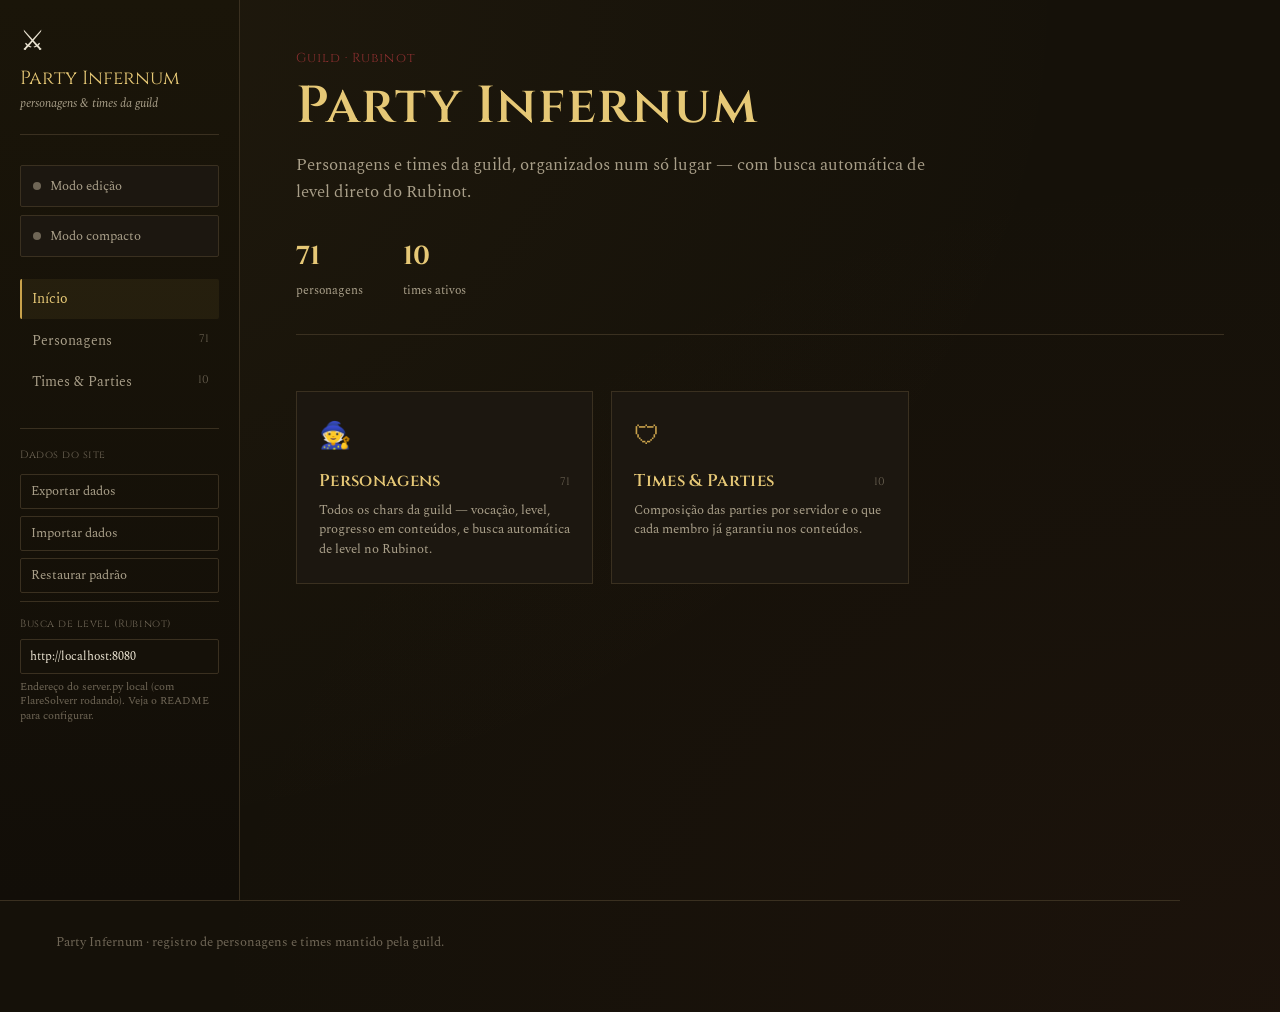
<file: index.html>
<!DOCTYPE html>
<html lang="pt-BR">
<head>
<meta charset="UTF-8">
<meta name="viewport" content="width=device-width, initial-scale=1.0">
<title>Início — Party Infernum</title>
<link rel="stylesheet" href="style.css">
</head>
<body>

<div class="shell">
  <aside class="sidebar">
    <div class="brand">
      <div class="sigil">⚔</div>
      <div class="title">Party Infernum</div>
      <div class="subtitle">personagens &amp; times da guild</div>
    </div>

    <div class="toggle-group">
      <button class="toggle-btn" id="edit-toggle" type="button">
        <span class="dot"></span> Modo edição
      </button>
      <button class="toggle-btn" id="compact-toggle" type="button">
        <span class="dot"></span> Modo compacto
      </button>
    </div>

    <nav class="toc" id="toc">
      <a href="index.html">Início</a>
      <a href="personagens.html">Personagens <span class="count" id="cnt-chars"></span></a>
      <a href="times.html">Times &amp; Parties <span class="count" id="cnt-parties"></span></a>
    </nav>

    <div class="data-tools">
      <div class="data-tools-label">Dados do site</div>
      <button class="tool-btn" id="btn-export" type="button">Exportar dados</button>
      <button class="tool-btn" id="btn-import" type="button">Importar dados</button>
      <button class="tool-btn tool-btn-danger" id="btn-reset" type="button">Restaurar padrão</button>
      <input type="file" id="import-file-input" accept="application/json" style="display:none;">
    </div>

    <div class="server-config">
      <div class="server-config-label">Busca de level (Rubinot)</div>
      <input type="text" id="server-url-input" placeholder="http://localhost:8080">
      <div class="hint">Endereço do server.py local (com FlareSolverr rodando). Veja o README para configurar.</div>
    </div>
  </aside>

  <main>
    <div class="hero">
      <div class="kicker">Guild · Rubinot</div>
      <h1>Party Infernum</h1>
      <p>Personagens e times da guild, organizados num só lugar — com busca automática de level direto do Rubinot.</p>
      <div class="stats">
        <div class="stat"><b id="stat-chars">–</b><span>personagens</span></div>
        <div class="stat"><b id="stat-parties">–</b><span>times ativos</span></div>
      </div>
    </div>

    <div class="nav-grid">
      <a class="nav-card" href="personagens.html">
        <span class="nav-card-icon">🧙</span>
        <h3>Personagens <span class="count" id="cnt-chars-card"></span></h3>
        <p>Todos os chars da guild — vocação, level, progresso em conteúdos, e busca automática de level no Rubinot.</p>
      </a>
      <a class="nav-card" href="times.html">
        <span class="nav-card-icon">🛡</span>
        <h3>Times &amp; Parties <span class="count" id="cnt-parties-card"></span></h3>
        <p>Composição das parties por servidor e o que cada membro já garantiu nos conteúdos.</p>
      </a>
    </div>
  </main>
</div>

<div class="modal-overlay hidden" id="modal-overlay">
  <div class="modal">
    <h3 id="modal-title"></h3>
    <div id="modal-body"></div>
    <div class="modal-actions">
      <button class="modal-btn modal-btn-danger hidden" id="modal-delete" type="button">Excluir</button>
      <div class="modal-actions-right">
        <button class="modal-btn" id="modal-cancel" type="button">Cancelar</button>
        <button class="modal-btn modal-btn-primary" id="modal-save" type="button">Salvar</button>
      </div>
    </div>
  </div>
</div>

<footer>
  Party Infernum · registro de personagens e times mantido pela guild.
</footer>

<script src="data.js"></script>
<script src="app.js"></script>
</body>
</html>
</file>
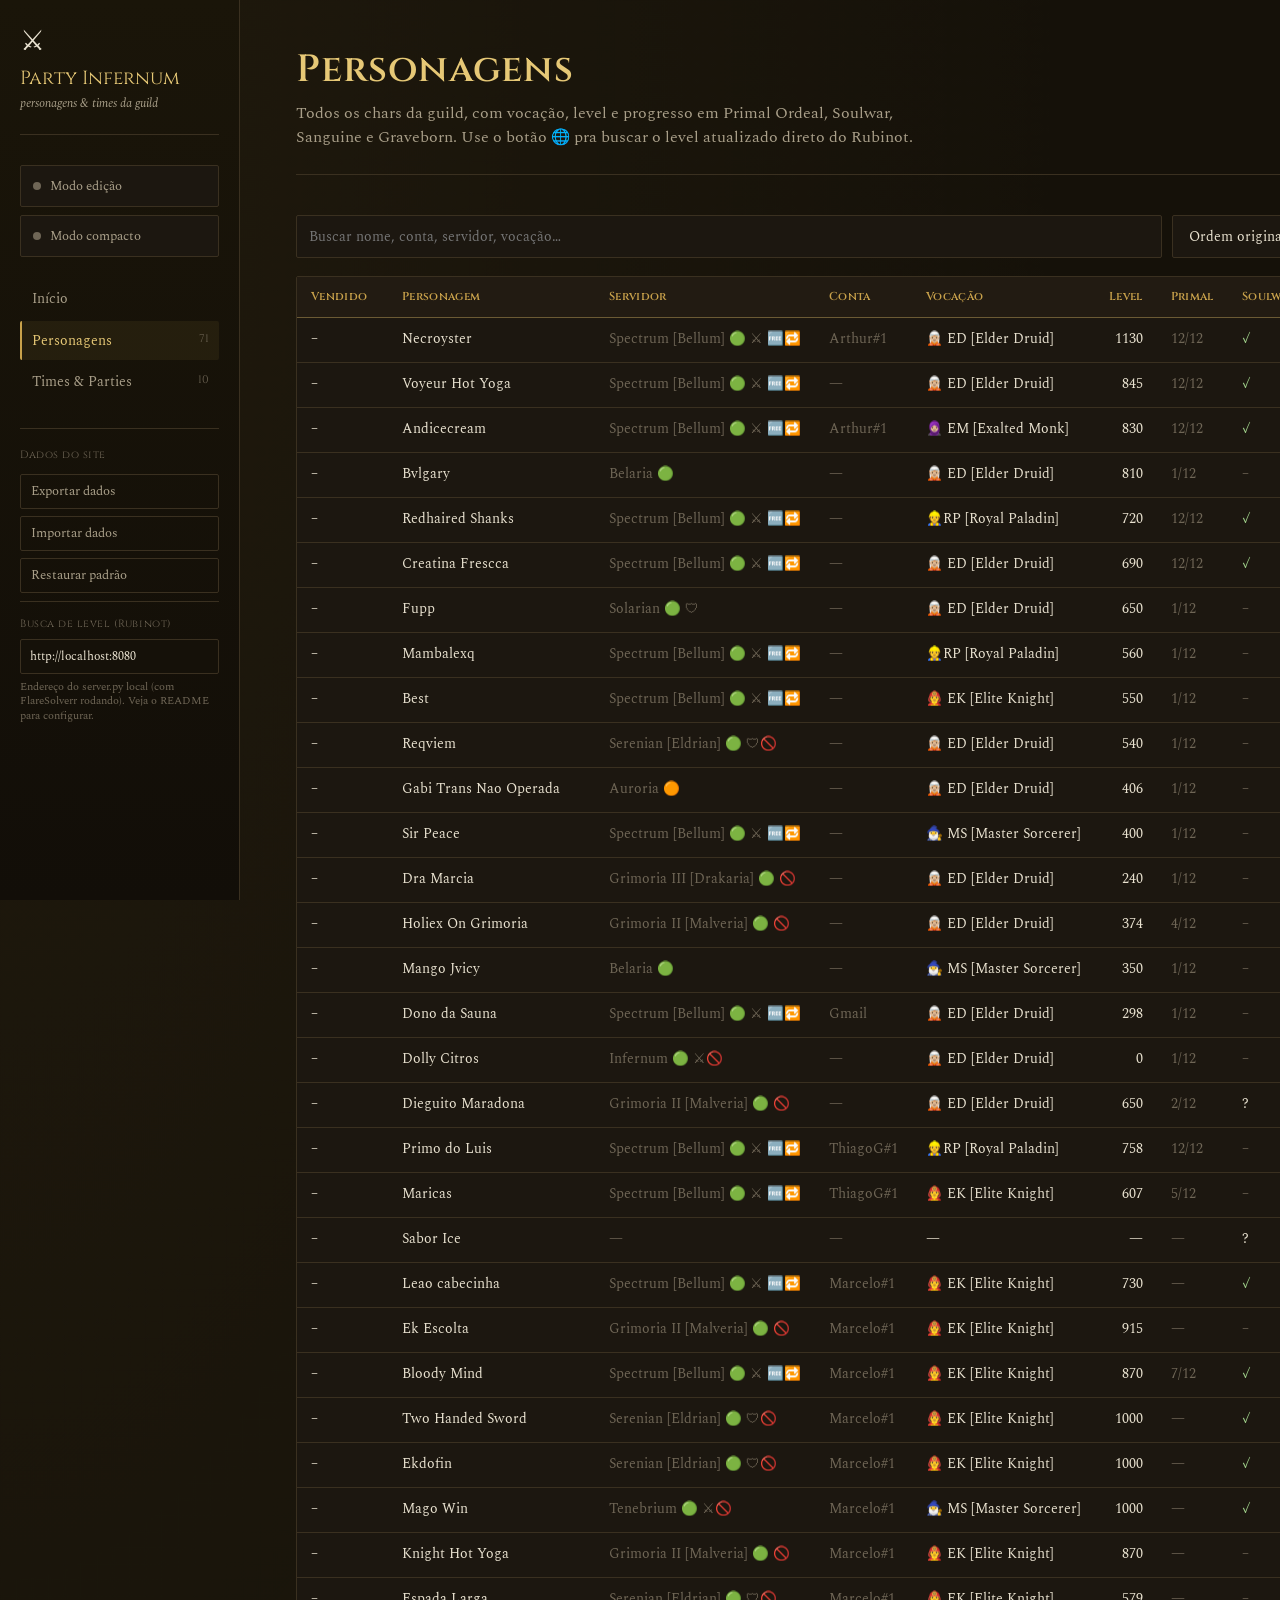
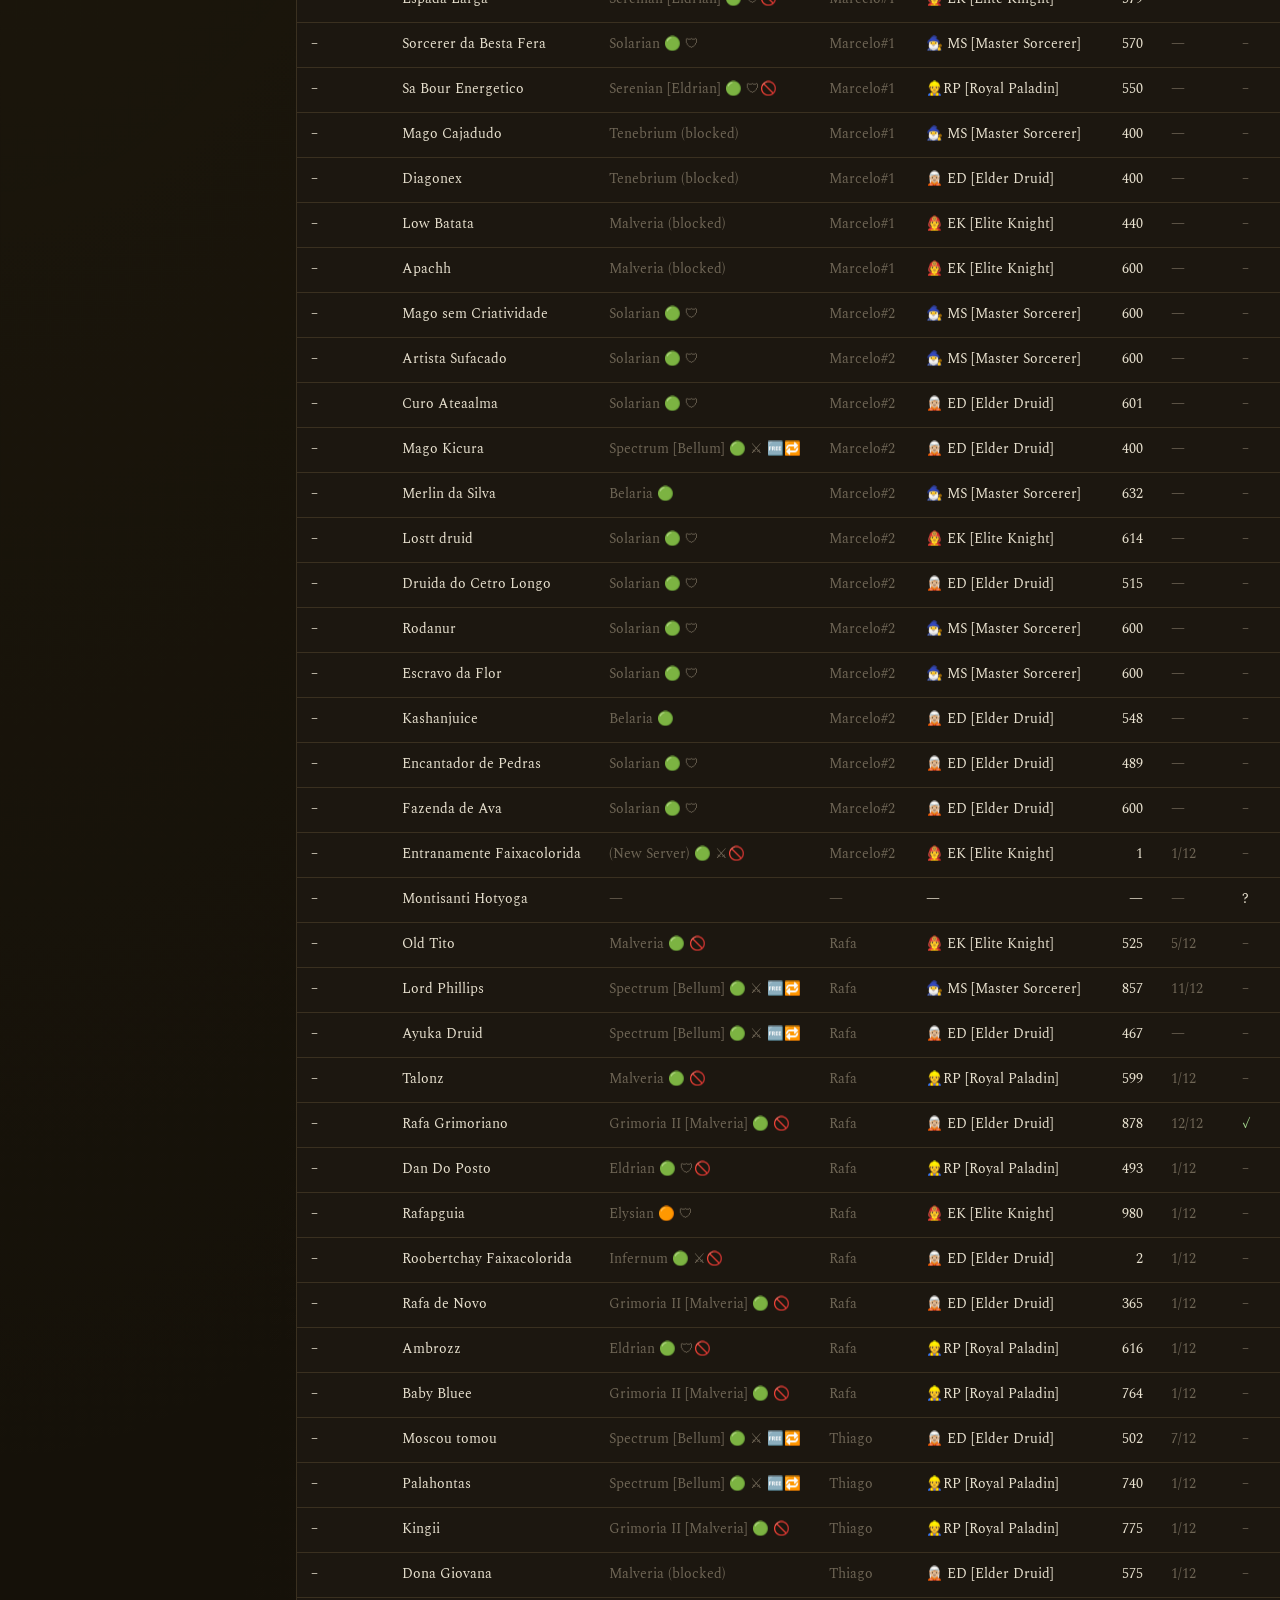
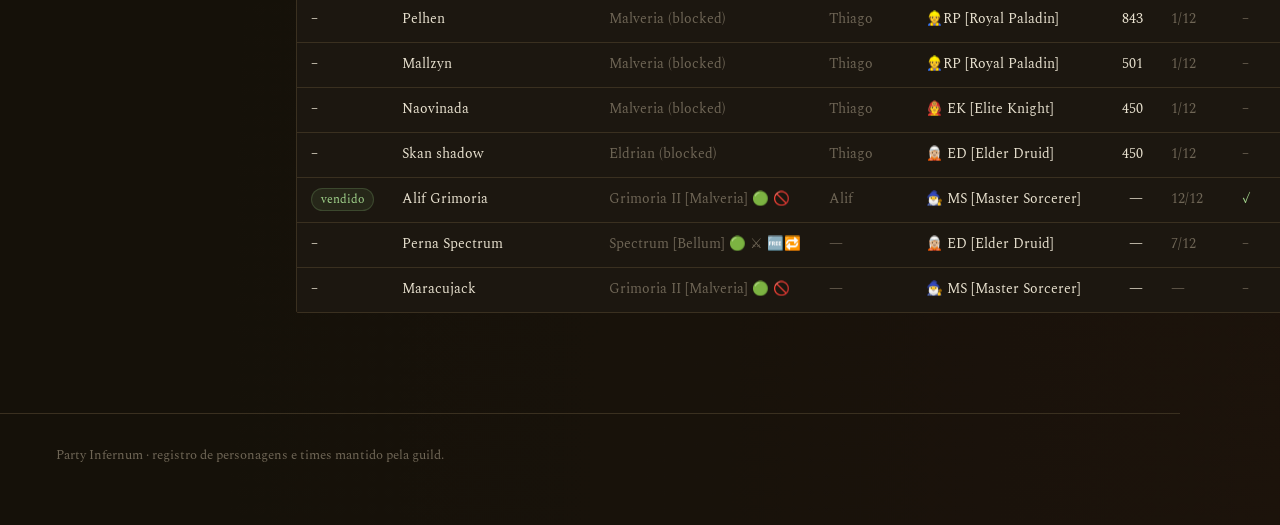
<file: personagens.html>
<!DOCTYPE html>
<html lang="pt-BR">
<head>
<meta charset="UTF-8">
<meta name="viewport" content="width=device-width, initial-scale=1.0">
<title>Personagens — Party Infernum</title>
<link rel="stylesheet" href="style.css">
</head>
<body>

<div class="shell">
  <aside class="sidebar">
    <div class="brand">
      <div class="sigil">⚔</div>
      <div class="title">Party Infernum</div>
      <div class="subtitle">personagens &amp; times da guild</div>
    </div>

    <div class="toggle-group">
      <button class="toggle-btn" id="edit-toggle" type="button">
        <span class="dot"></span> Modo edição
      </button>
      <button class="toggle-btn" id="compact-toggle" type="button">
        <span class="dot"></span> Modo compacto
      </button>
    </div>

    <nav class="toc" id="toc">
      <a href="index.html">Início</a>
      <a href="personagens.html">Personagens <span class="count" id="cnt-chars"></span></a>
      <a href="times.html">Times &amp; Parties <span class="count" id="cnt-parties"></span></a>
    </nav>

    <div class="data-tools">
      <div class="data-tools-label">Dados do site</div>
      <button class="tool-btn" id="btn-export" type="button">Exportar dados</button>
      <button class="tool-btn" id="btn-import" type="button">Importar dados</button>
      <button class="tool-btn tool-btn-danger" id="btn-reset" type="button">Restaurar padrão</button>
      <input type="file" id="import-file-input" accept="application/json" style="display:none;">
    </div>

    <div class="server-config">
      <div class="server-config-label">Busca de level (Rubinot)</div>
      <input type="text" id="server-url-input" placeholder="http://localhost:8080">
      <div class="hint">Endereço do server.py local (com FlareSolverr rodando). Veja o README para configurar.</div>
    </div>
  </aside>

  <main>
    <div class="page-header">
      <h1>Personagens</h1>
      <p>Todos os chars da guild, com vocação, level e progresso em Primal Ordeal, Soulwar, Sanguine e Graveborn. Use o botão 🌐 pra buscar o level atualizado direto do Rubinot.</p>
    </div>

    <div class="controls">
      <input type="search" id="chars-search" placeholder="Buscar nome, conta, servidor, vocação…">
      <select id="chars-sort">
        <option value="default">Ordem original</option>
        <option value="level-desc">Level (maior primeiro)</option>
        <option value="level-asc">Level (menor primeiro)</option>
        <option value="nome">Nome (A–Z)</option>
      </select>
      <button class="add-btn edit-only" id="btn-add-char" type="button">+ Adicionar personagem</button>
    </div>
    <div class="table-wrap">
      <table id="chars-table">
        <thead>
          <tr>
            <th>Vendido</th>
            <th>Personagem</th>
            <th>Servidor</th>
            <th>Conta</th>
            <th>Vocação</th>
            <th class="num">Level</th>
            <th>Primal</th>
            <th>Soulwar</th>
            <th>Sanguine</th>
            <th>Graveborn</th>
            <th class="edit-only-cell"></th>
            <th>Buscar level</th>
          </tr>
        </thead>
        <tbody></tbody>
      </table>
      <div class="empty-note" id="chars-empty" style="display:none;">Nenhum personagem encontrado.</div>
    </div>
  </main>
</div>

<div class="modal-overlay hidden" id="modal-overlay">
  <div class="modal">
    <h3 id="modal-title"></h3>
    <div id="modal-body"></div>
    <div class="modal-actions">
      <button class="modal-btn modal-btn-danger hidden" id="modal-delete" type="button">Excluir</button>
      <div class="modal-actions-right">
        <button class="modal-btn" id="modal-cancel" type="button">Cancelar</button>
        <button class="modal-btn modal-btn-primary" id="modal-save" type="button">Salvar</button>
      </div>
    </div>
  </div>
</div>

<footer>
  Party Infernum · registro de personagens e times mantido pela guild.
</footer>

<script src="data.js"></script>
<script src="app.js"></script>
</body>
</html>
</file>
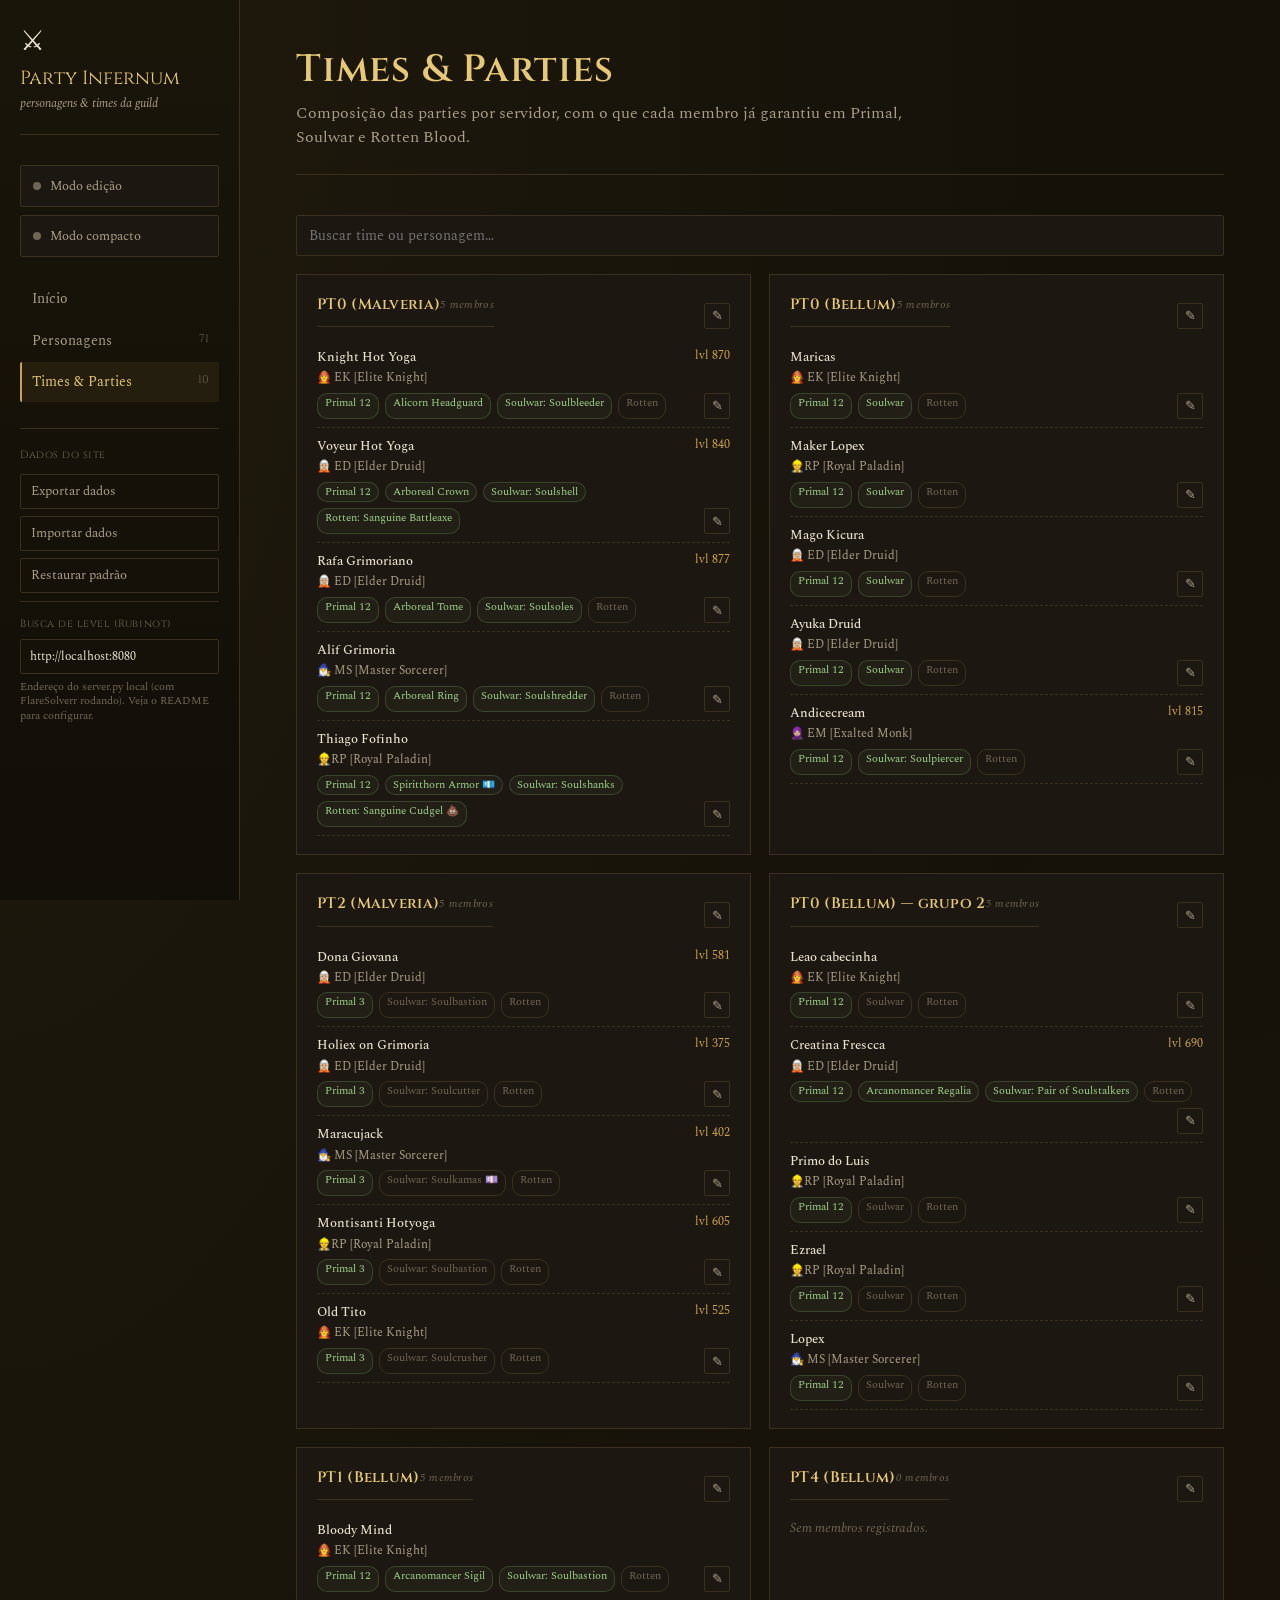
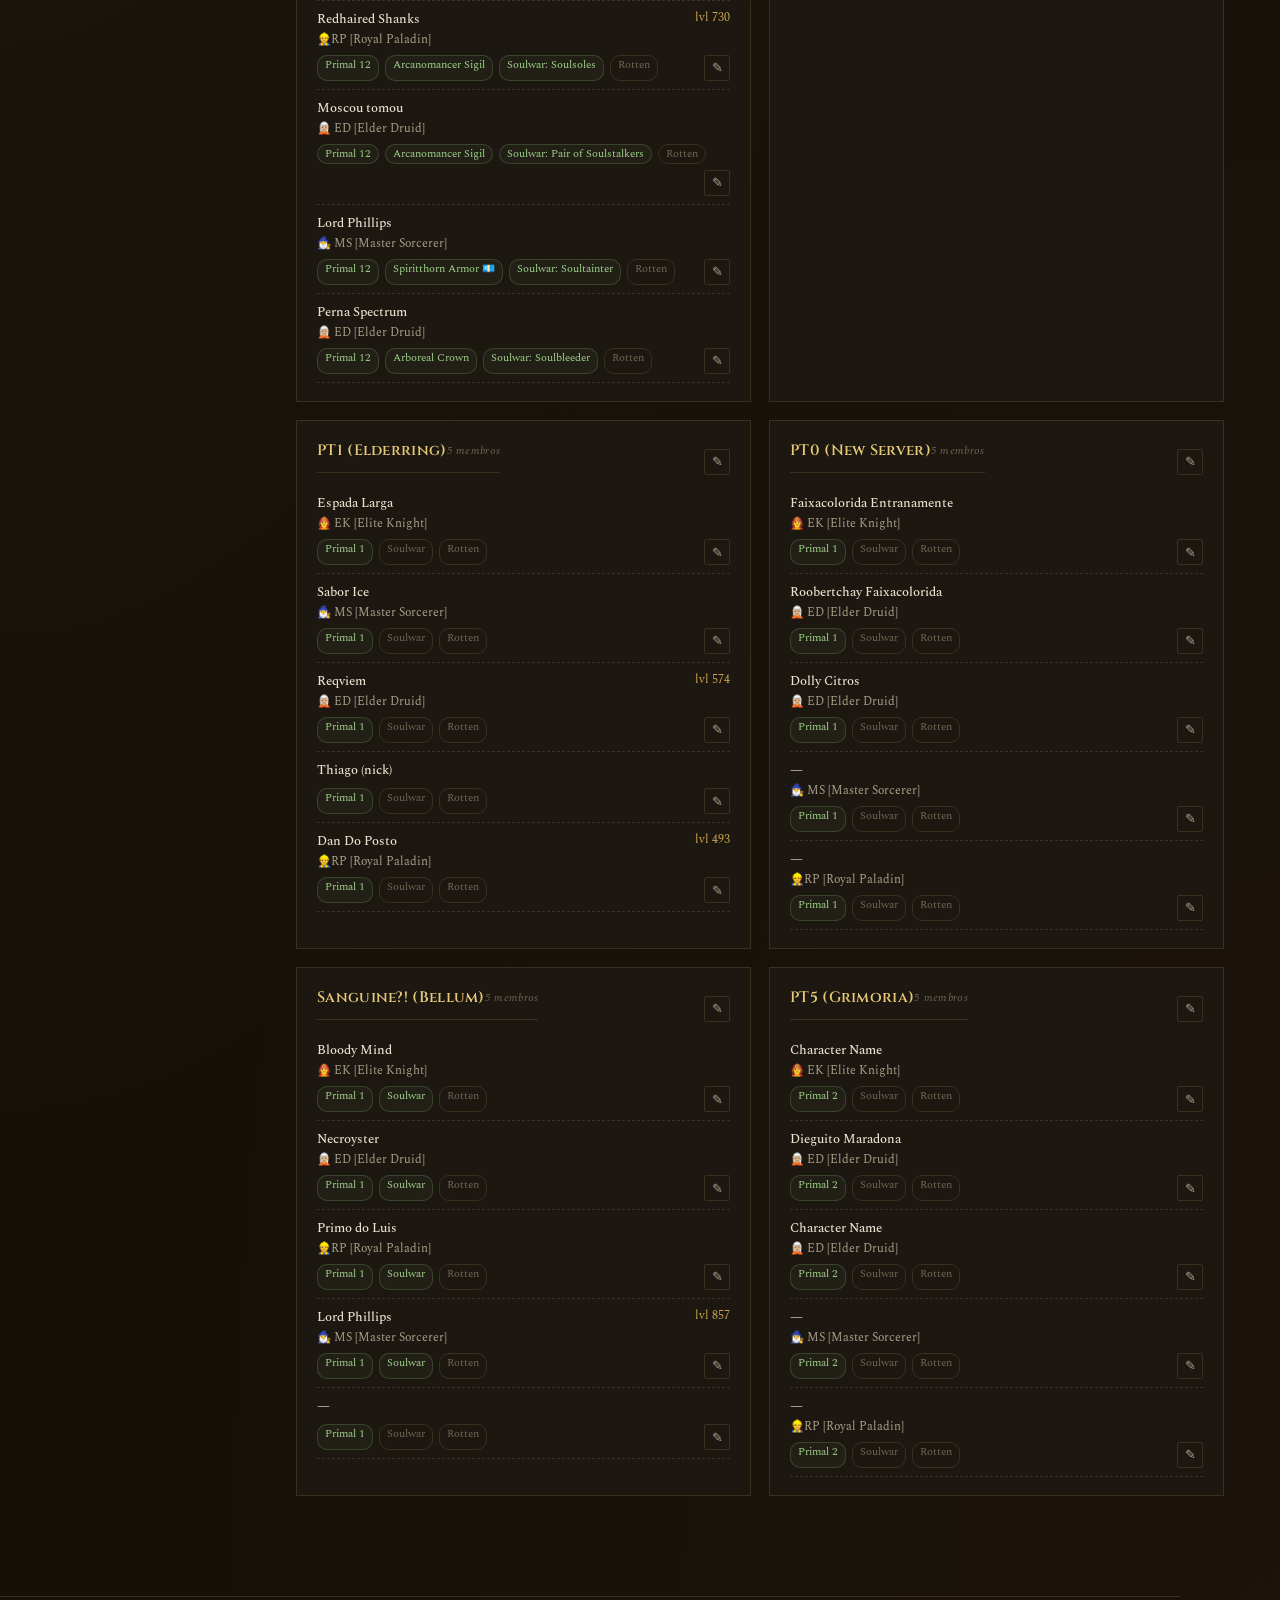
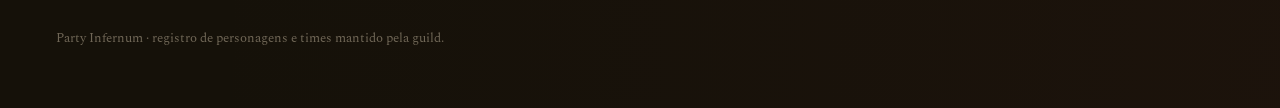
<file: times.html>
<!DOCTYPE html>
<html lang="pt-BR">
<head>
<meta charset="UTF-8">
<meta name="viewport" content="width=device-width, initial-scale=1.0">
<title>Times & Parties — Party Infernum</title>
<link rel="stylesheet" href="style.css">
</head>
<body>

<div class="shell">
  <aside class="sidebar">
    <div class="brand">
      <div class="sigil">⚔</div>
      <div class="title">Party Infernum</div>
      <div class="subtitle">personagens &amp; times da guild</div>
    </div>

    <div class="toggle-group">
      <button class="toggle-btn" id="edit-toggle" type="button">
        <span class="dot"></span> Modo edição
      </button>
      <button class="toggle-btn" id="compact-toggle" type="button">
        <span class="dot"></span> Modo compacto
      </button>
    </div>

    <nav class="toc" id="toc">
      <a href="index.html">Início</a>
      <a href="personagens.html">Personagens <span class="count" id="cnt-chars"></span></a>
      <a href="times.html">Times &amp; Parties <span class="count" id="cnt-parties"></span></a>
    </nav>

    <div class="data-tools">
      <div class="data-tools-label">Dados do site</div>
      <button class="tool-btn" id="btn-export" type="button">Exportar dados</button>
      <button class="tool-btn" id="btn-import" type="button">Importar dados</button>
      <button class="tool-btn tool-btn-danger" id="btn-reset" type="button">Restaurar padrão</button>
      <input type="file" id="import-file-input" accept="application/json" style="display:none;">
    </div>

    <div class="server-config">
      <div class="server-config-label">Busca de level (Rubinot)</div>
      <input type="text" id="server-url-input" placeholder="http://localhost:8080">
      <div class="hint">Endereço do server.py local (com FlareSolverr rodando). Veja o README para configurar.</div>
    </div>
  </aside>

  <main>
    <div class="page-header">
      <h1>Times &amp; Parties</h1>
      <p>Composição das parties por servidor, com o que cada membro já garantiu em Primal, Soulwar e Rotten Blood.</p>
    </div>

    <div class="controls">
      <input type="search" id="parties-search" placeholder="Buscar time ou personagem…">
      <button class="add-btn edit-only" id="btn-add-party" type="button">+ Novo time</button>
    </div>
    <div class="party-grid" id="parties-grid"></div>
  </main>
</div>

<div class="modal-overlay hidden" id="modal-overlay">
  <div class="modal">
    <h3 id="modal-title"></h3>
    <div id="modal-body"></div>
    <div class="modal-actions">
      <button class="modal-btn modal-btn-danger hidden" id="modal-delete" type="button">Excluir</button>
      <div class="modal-actions-right">
        <button class="modal-btn" id="modal-cancel" type="button">Cancelar</button>
        <button class="modal-btn modal-btn-primary" id="modal-save" type="button">Salvar</button>
      </div>
    </div>
  </div>
</div>

<footer>
  Party Infernum · registro de personagens e times mantido pela guild.
</footer>

<script src="data.js"></script>
<script src="app.js"></script>
</body>
</html>
</file>
<file: style.css>
@import url('https://fonts.googleapis.com/css2?family=Cinzel:wght@500;600;700&family=Spectral:ital,wght@0,400;0,500;0,600;1,400&display=swap');

  :root{
    --ink:#e9e2d0;
    --ink-dim:#a99f89;
    --bg:#151109;
    --bg-panel:#1c1710;
    --bg-panel-2:#221b12;
    --line:#3a3020;
    --line-bright:#6b5a34;
    --gold:#c9a24b;
    --gold-bright:#e6c876;
    --wine:#8a2f2f;
    --moss:#5c7a4f;
    --ash:#6f6656;
  }

  *{box-sizing:border-box;}
  html{scroll-behavior:smooth;}
  body{
    margin:0;
    background:
      radial-gradient(ellipse at top left, rgba(201,162,75,0.06), transparent 60%),
      radial-gradient(ellipse at bottom right, rgba(138,47,47,0.06), transparent 60%),
      var(--bg);
    color:var(--ink);
    font-family:'Spectral', Georgia, serif;
    font-size:16px;
    line-height:1.55;
  }

  h1,h2,h3, .display{
    font-family:'Cinzel', serif;
    letter-spacing:0.02em;
    font-weight:600;
    color:var(--gold-bright);
  }

  a{color:var(--gold);}

  ::selection{background:var(--gold); color:#1c1710;}

  /* ---------- layout shell ---------- */
  .shell{
    display:grid;
    grid-template-columns:240px 1fr;
    min-height:100vh;
  }
  @media (max-width:860px){
    .shell{grid-template-columns:1fr;}
  }

  /* ---------- sidebar ---------- */
  .sidebar{
    background:linear-gradient(180deg, #1a1509, #120e08);
    border-right:1px solid var(--line);
    padding:28px 20px;
    position:sticky;
    top:0;
    height:100vh;
    overflow-y:auto;
  }
  @media (max-width:860px){
    .sidebar{position:relative; height:auto; border-right:none; border-bottom:1px solid var(--line);}
  }
  .brand{
    display:flex;
    flex-direction:column;
    gap:2px;
    margin-bottom:30px;
    padding-bottom:20px;
    border-bottom:1px solid var(--line);
  }
  .brand .sigil{font-size:28px; line-height:1;}
  .brand .title{font-family:'Cinzel',serif; font-size:19px; color:var(--gold-bright); margin-top:6px;}
  .brand .subtitle{font-size:12px; color:var(--ink-dim); font-style:italic;}

  nav.toc{display:flex; flex-direction:column; gap:2px;}
  nav.toc a{
    text-decoration:none;
    color:var(--ink-dim);
    font-size:14px;
    padding:9px 10px;
    border-radius:2px;
    border-left:2px solid transparent;
    transition:background .15s, color .15s, border-color .15s;
  }
  nav.toc a:hover{color:var(--ink); background:rgba(201,162,75,0.06);}
  nav.toc a.active{color:var(--gold-bright); border-left-color:var(--gold); background:rgba(201,162,75,0.08);}
  nav.toc .count{
    float:right;
    font-size:11px;
    color:var(--ash);
    font-family:'Cinzel',serif;
  }

  /* ---------- main content ---------- */
  main{padding:48px 56px 100px; max-width:1180px;}
  @media (max-width:860px){ main{padding:32px 20px 80px;} }

  .hero{
    margin-bottom:56px;
    padding-bottom:32px;
    border-bottom:1px solid var(--line);
  }
  .hero .kicker{
    color:var(--wine);
    font-family:'Cinzel',serif;
    font-size:13px;
    letter-spacing:0.08em;
  }
  .hero h1{
    font-size:clamp(32px, 5vw, 52px);
    margin:10px 0 14px;
    line-height:1.1;
  }
  .hero p{
    max-width:640px;
    color:var(--ink-dim);
    font-size:17px;
  }
  .hero .stats{
    display:flex;
    gap:40px;
    margin-top:32px;
    flex-wrap:wrap;
  }
  .hero .stat b{
    display:block;
    font-family:'Cinzel',serif;
    font-size:26px;
    color:var(--gold-bright);
  }
  .hero .stat span{
    font-size:12px;
    color:var(--ink-dim);
    text-transform:none;
  }

  section.block{
    margin-bottom:64px;
    scroll-margin-top:24px;
  }
  section.block > h2{
    font-size:24px;
    margin:0 0 6px;
    display:flex;
    align-items:baseline;
    gap:12px;
  }
  section.block > h2 .ornament{
    flex:1;
    height:1px;
    background:linear-gradient(90deg, var(--line-bright), transparent);
  }
  section.block > .lede{
    color:var(--ink-dim);
    font-size:14.5px;
    margin:0 0 22px;
    max-width:680px;
  }

  /* ---------- controls ---------- */
  .controls{
    display:flex;
    gap:10px;
    flex-wrap:wrap;
    margin-bottom:18px;
  }
  .controls input[type="search"], .controls select{
    background:var(--bg-panel);
    border:1px solid var(--line);
    color:var(--ink);
    padding:9px 12px;
    font-family:'Spectral',serif;
    font-size:14px;
    border-radius:2px;
  }
  .controls input[type="search"]{flex:1; min-width:180px;}
  .controls input[type="search"]:focus, .controls select:focus{
    outline:1px solid var(--gold);
    outline-offset:0;
  }
  .controls .chip-group{display:flex; gap:6px; flex-wrap:wrap;}
  .chip{
    background:var(--bg-panel);
    border:1px solid var(--line);
    color:var(--ink-dim);
    padding:7px 13px;
    font-size:13px;
    border-radius:20px;
    cursor:pointer;
    font-family:'Spectral',serif;
    transition:all .15s;
  }
  .chip:hover{border-color:var(--line-bright); color:var(--ink);}
  .chip.active{background:var(--gold); border-color:var(--gold); color:#1c1710; font-weight:600;}

  /* ---------- table ---------- */
  .table-wrap{
    border:1px solid var(--line);
    background:var(--bg-panel);
    overflow-x:auto;
    border-radius:2px;
  }
  table{
    width:100%;
    border-collapse:collapse;
    font-size:13.5px;
    min-width:640px;
  }
  thead th{
    text-align:left;
    font-family:'Cinzel',serif;
    font-weight:600;
    font-size:11.5px;
    letter-spacing:0.03em;
    color:var(--gold);
    background:var(--bg-panel-2);
    padding:11px 14px;
    border-bottom:1px solid var(--line-bright);
    position:sticky;
    top:0;
    white-space:nowrap;
  }
  thead th.sortable{
    cursor:pointer;
    user-select:none;
    transition:color .15s, background .15s;
  }
  thead th.sortable:hover{color:var(--gold-bright); background:rgba(201,162,75,0.08);}
  thead th.sortable .arrow{
    display:inline-block;
    margin-left:5px;
    font-size:10px;
    opacity:0.35;
  }
  thead th.sortable.sort-asc .arrow, thead th.sortable.sort-desc .arrow{opacity:1; color:var(--gold-bright);}
  tbody td{
    padding:10px 14px;
    border-bottom:1px solid var(--line);
    vertical-align:middle;
    color:var(--ink);
    white-space:nowrap;
  }
  tbody tr:hover{background:rgba(201,162,75,0.04);}
  tbody tr:last-child td{border-bottom:none;}
  td.num, th.num{text-align:right; font-variant-numeric:tabular-nums;}
  td.muted{color:var(--ash);}

  .status-pill{
    display:inline-block;
    padding:2px 9px;
    border-radius:20px;
    font-size:11.5px;
    border:1px solid transparent;
    white-space:nowrap;
  }
  .status-vendido{background:rgba(92,122,79,0.16); color:#9fd08a; border-color:rgba(92,122,79,0.4);}
  .status-usando{background:rgba(201,162,75,0.14); color:var(--gold-bright); border-color:rgba(201,162,75,0.4);}
  .status-avenda{background:rgba(90,130,160,0.16); color:#8fc4e6; border-color:rgba(90,130,160,0.4);}
  .status-pendente{background:rgba(138,47,47,0.16); color:#e29a9a; border-color:rgba(138,47,47,0.4);}
  .status-aberto{background:rgba(160,160,160,0.12); color:#c4bfae; border-color:rgba(160,160,160,0.3);}
  .status-trocado{background:rgba(150,110,200,0.14); color:#c9a6e6; border-color:rgba(150,110,200,0.4);}
  .status-none{color:var(--ash);}

  .flag-true{color:#9fd08a;}
  .flag-false{color:var(--ash);}

  .empty-note{
    padding:20px;
    text-align:center;
    color:var(--ash);
    font-style:italic;
    font-size:13.5px;
  }

  /* ---------- toggle buttons (edição / compacto) ---------- */
  .toggle-btn{
    display:flex;
    align-items:center;
    gap:9px;
    width:100%;
    background:var(--bg-panel);
    border:1px solid var(--line);
    color:var(--ink-dim);
    font-family:'Spectral',serif;
    font-size:13px;
    padding:10px 12px;
    margin-bottom:8px;
    border-radius:2px;
    cursor:pointer;
    transition:all .15s;
  }
  .toggle-btn:hover{border-color:var(--line-bright); color:var(--ink);}
  .toggle-btn .dot{
    width:8px; height:8px; border-radius:50%;
    background:var(--ash);
    transition:background .15s;
    flex-shrink:0;
  }
  .toggle-btn.active{border-color:var(--wine); color:#e29a9a; background:rgba(138,47,47,0.08);}
  .toggle-btn.active .dot{background:#e29a9a; box-shadow:0 0 6px rgba(226,154,154,0.6);}
  .toggle-btn#compact-toggle.active{border-color:var(--gold); color:var(--gold-bright); background:rgba(201,162,75,0.08);}
  .toggle-btn#compact-toggle.active .dot{background:var(--gold-bright); box-shadow:0 0 6px rgba(230,200,118,0.6);}

  .toggle-group{margin-bottom:22px;}

  .edit-only{display:none;}
  body.edit-mode .edit-only{display:inline-flex;}
  .edit-only-cell{display:none;}
  body.edit-mode .edit-only-cell{display:table-cell;}

  /* ---------- compact mode ---------- */
  body.compact-mode thead th{
    padding:6px 10px;
    font-size:10.5px;
  }
  body.compact-mode tbody td{
    padding:4px 10px;
    font-size:12.5px;
  }
  body.compact-mode .item-icon,
  body.compact-mode .item-icon-placeholder{
    width:18px; height:18px;
  }
  body.compact-mode .status-pill{
    padding:1px 7px;
    font-size:10.5px;
  }
  body.compact-mode .table-wrap{font-size:12px;}
  body.compact-mode .party-card{padding:12px 14px;}
  body.compact-mode .member{padding:5px 0;}

  .data-tools{
    margin-top:26px;
    padding-top:18px;
    border-top:1px solid var(--line);
    display:flex;
    flex-direction:column;
    gap:7px;
  }
  .data-tools-label{
    font-family:'Cinzel',serif;
    font-size:10.5px;
    letter-spacing:0.05em;
    color:var(--ash);
    margin-bottom:4px;
  }
  .tool-btn{
    background:transparent;
    border:1px solid var(--line);
    color:var(--ink-dim);
    font-family:'Spectral',serif;
    font-size:12.5px;
    padding:7px 10px;
    border-radius:2px;
    cursor:pointer;
    text-align:left;
    transition:all .15s;
  }
  .tool-btn:hover{border-color:var(--line-bright); color:var(--ink);}
  .tool-btn-danger:hover{border-color:var(--wine); color:#e29a9a;}

  .add-btn{
    background:var(--gold);
    border:1px solid var(--gold);
    color:#1c1710;
    font-family:'Spectral',serif;
    font-weight:600;
    font-size:13px;
    padding:9px 16px;
    border-radius:2px;
    cursor:pointer;
    transition:all .15s;
    white-space:nowrap;
  }
  .add-btn:hover{background:var(--gold-bright); border-color:var(--gold-bright);}

  .row-actions{display:flex; gap:6px; white-space:nowrap;}
  .icon-btn{
    background:transparent;
    border:1px solid var(--line);
    color:var(--ink-dim);
    width:26px; height:26px;
    border-radius:2px;
    cursor:pointer;
    font-size:13px;
    line-height:1;
    display:inline-flex;
    align-items:center;
    justify-content:center;
    transition:all .15s;
  }
  .icon-btn:hover{border-color:var(--line-bright); color:var(--ink);}
  .icon-btn.danger:hover{border-color:var(--wine); color:#e29a9a;}

  /* ---------- item icons ---------- */
  .item-cell{display:flex; align-items:center; gap:10px;}
  .item-icon{
    width:56px; height:56px;
    image-rendering:pixelated;
    flex-shrink:0;
    background:var(--bg-panel-2);
    border:1px solid var(--line);
    border-radius:2px;
  }
  .item-icon-placeholder{
    width:56px; height:56px;
    flex-shrink:0;
    border:1px solid var(--line);
    border-radius:2px;
    background:var(--bg-panel-2);
  }


  /* ---------- modal ---------- */
  .modal-overlay{
    position:fixed; inset:0;
    background:rgba(10,8,4,0.72);
    display:flex;
    align-items:center;
    justify-content:center;
    z-index:100;
    padding:20px;
  }
  .modal-overlay.hidden{display:none;}
  .modal{
    background:var(--bg-panel);
    border:1px solid var(--line-bright);
    max-width:520px;
    width:100%;
    max-height:88vh;
    overflow-y:auto;
    padding:26px 28px;
  }
  .modal h3{margin:0 0 18px; font-size:19px;}
  .modal-field{margin-bottom:14px;}
  .modal-field label{
    display:block;
    font-size:12px;
    color:var(--ink-dim);
    margin-bottom:5px;
    font-family:'Cinzel',serif;
    letter-spacing:0.02em;
  }
  .modal-field input[type="text"],
  .modal-field input[type="number"],
  .modal-field select,
  .modal-field textarea{
    width:100%;
    background:var(--bg);
    border:1px solid var(--line);
    color:var(--ink);
    padding:9px 11px;
    font-family:'Spectral',serif;
    font-size:14px;
    border-radius:2px;
  }
  .modal-field input:focus, .modal-field select:focus, .modal-field textarea:focus{
    outline:1px solid var(--gold);
  }
  .modal-field textarea{resize:vertical; min-height:60px;}
  .modal-field .checkbox-row{display:flex; align-items:center; gap:8px;}
  .modal-field .checkbox-row input{width:auto;}
  .modal-field .item-preview{display:flex; align-items:center; gap:10px; margin-top:6px;}
  .modal-field .item-preview img{width:24px; height:24px; image-rendering:pixelated;}
  .modal-field .item-preview span{font-size:11.5px; color:var(--ash); font-style:italic;}
  .modal-grid-2{display:grid; grid-template-columns:1fr 1fr; gap:12px;}
  .modal-actions{
    display:flex;
    justify-content:space-between;
    align-items:center;
    margin-top:20px;
    padding-top:16px;
    border-top:1px solid var(--line);
  }
  .modal-actions-right{display:flex; gap:10px;}
  .modal-btn{
    background:transparent;
    border:1px solid var(--line);
    color:var(--ink-dim);
    padding:9px 18px;
    font-family:'Spectral',serif;
    font-size:13.5px;
    border-radius:2px;
    cursor:pointer;
    transition:all .15s;
  }
  .modal-btn:hover{border-color:var(--line-bright); color:var(--ink);}
  .modal-btn-primary{background:var(--gold); border-color:var(--gold); color:#1c1710; font-weight:600;}
  .modal-btn-primary:hover{background:var(--gold-bright); border-color:var(--gold-bright);}
  .modal-btn-danger{border-color:var(--wine); color:#e29a9a;}
  .modal-btn-danger:hover{background:rgba(138,47,47,0.12);}
  .modal-btn-danger.hidden{display:none;}

  .member-edit-row{display:flex; gap:6px; align-items:center; margin-top:6px;}
  .party-card-head{display:flex; justify-content:space-between; align-items:center; gap:8px;}
  .add-member-btn{
    margin-top:10px;
    background:transparent;
    border:1px dashed var(--line-bright);
    color:var(--ink-dim);
    padding:6px 10px;
    font-size:12px;
    border-radius:2px;
    cursor:pointer;
    width:100%;
  }
  .add-member-btn:hover{color:var(--ink); border-color:var(--gold);}

  /* ---------- party cards ---------- */
  .party-grid{
    display:grid;
    grid-template-columns:repeat(auto-fill, minmax(340px, 1fr));
    gap:18px;
  }
  .party-card{
    border:1px solid var(--line);
    background:var(--bg-panel);
    padding:18px 20px;
  }
  .party-card h3{
    font-size:15px;
    margin:0 0 12px;
    padding-bottom:10px;
    border-bottom:1px solid var(--line);
    display:flex;
    justify-content:space-between;
    align-items:center;
  }
  .party-card h3 .n{font-size:11px; color:var(--ash); font-family:'Spectral',serif; font-style:italic; font-weight:400;}
  .member{
    display:grid;
    grid-template-columns:1fr auto;
    gap:2px 10px;
    padding:8px 0;
    border-bottom:1px dashed var(--line);
    font-size:13px;
  }
  .member:last-child{border-bottom:none;}
  .member .name{color:var(--ink); font-weight:500;}
  .member .voc{color:var(--ink-dim); font-size:11.5px; grid-column:1/2;}
  .member .lvl{color:var(--gold); font-size:12px; text-align:right;}
  .member .tags{grid-column:1/-1; display:flex; gap:6px; flex-wrap:wrap; margin-top:4px;}
  .tag{font-size:10.5px; padding:1px 7px; border-radius:10px; border:1px solid var(--line);}
  .tag.on{color:#9fd08a; border-color:rgba(92,122,79,0.4); background:rgba(92,122,79,0.1);}
  .tag.off{color:var(--ash);}
  .party-empty{color:var(--ash); font-style:italic; font-size:13px; padding:6px 0;}

  /* ---------- rates ---------- */


  footer{
    padding:32px 56px 60px;
    color:var(--ash);
    font-size:12.5px;
    border-top:1px solid var(--line);
    max-width:1180px;
  }
  @media (max-width:860px){ footer{padding:24px 20px 50px;} }

  ::-webkit-scrollbar{width:10px; height:10px;}
  ::-webkit-scrollbar-track{background:var(--bg);}
  ::-webkit-scrollbar-thumb{background:var(--line-bright); border-radius:6px;}

/* ---------- dashboard nav cards (home) ---------- */
.nav-grid{
  display:grid;
  grid-template-columns:repeat(auto-fill, minmax(260px, 1fr));
  gap:18px;
  margin-top:8px;
}
.nav-card{
  display:block;
  border:1px solid var(--line);
  background:var(--bg-panel);
  padding:24px 22px;
  text-decoration:none;
  transition:border-color .15s, background .15s, transform .15s;
}
.nav-card:hover{border-color:var(--gold); background:var(--bg-panel-2); transform:translateY(-2px);}
.nav-card .nav-card-icon{font-size:26px; margin-bottom:12px; display:block;}
.nav-card h3{
  font-size:17px;
  margin:0 0 6px;
  color:var(--gold-bright);
  display:flex;
  align-items:center;
  justify-content:space-between;
  gap:8px;
}
.nav-card h3 .count{
  font-family:'Cinzel',serif;
  font-size:11px;
  color:var(--ash);
  font-weight:400;
}
.nav-card p{
  font-size:13px;
  color:var(--ink-dim);
  margin:0;
  line-height:1.5;
}

/* ---------- page header (páginas internas) ---------- */
.page-header{
  margin-bottom:40px;
  padding-bottom:24px;
  border-bottom:1px solid var(--line);
}
.page-header h1{
  font-size:clamp(26px, 4vw, 38px);
  margin:0 0 10px;
  line-height:1.15;
}
.page-header p{
  max-width:640px;
  color:var(--ink-dim);
  font-size:15.5px;
  margin:0;
}

/* ---------- busca de level (Rubinot) ---------- */
.lvl-cell{display:flex; align-items:center; gap:8px; flex-wrap:wrap;}
.lvl-fetch-btn{
  background:transparent;
  border:1px solid var(--line);
  color:var(--ink-dim);
  padding:4px 9px;
  font-size:11.5px;
  border-radius:2px;
  cursor:pointer;
  white-space:nowrap;
  transition:all .15s;
}
.lvl-fetch-btn:hover{border-color:var(--gold); color:var(--gold-bright);}
.lvl-fetch-btn:disabled{opacity:0.5; cursor:default;}
.lvl-status{
  font-size:11px;
  color:var(--ash);
  font-style:italic;
  white-space:nowrap;
}
.lvl-status.ok{color:#9fd08a;}
.lvl-status.err{color:#e29a9a;}

/* ---------- painel de config (servidor de busca) ---------- */
.server-config{
  margin-top:8px;
  padding-top:14px;
  border-top:1px solid var(--line);
}
.server-config-label{
  font-family:'Cinzel',serif;
  font-size:10.5px;
  letter-spacing:0.05em;
  color:var(--ash);
  margin-bottom:6px;
}
.server-config input[type="text"]{
  width:100%;
  background:var(--bg);
  border:1px solid var(--line);
  color:var(--ink);
  padding:7px 9px;
  font-family:'Spectral',serif;
  font-size:12px;
  border-radius:2px;
  margin-bottom:6px;
}
.server-config .hint{
  font-size:10.5px;
  color:var(--ash);
  line-height:1.4;
}
</file>
